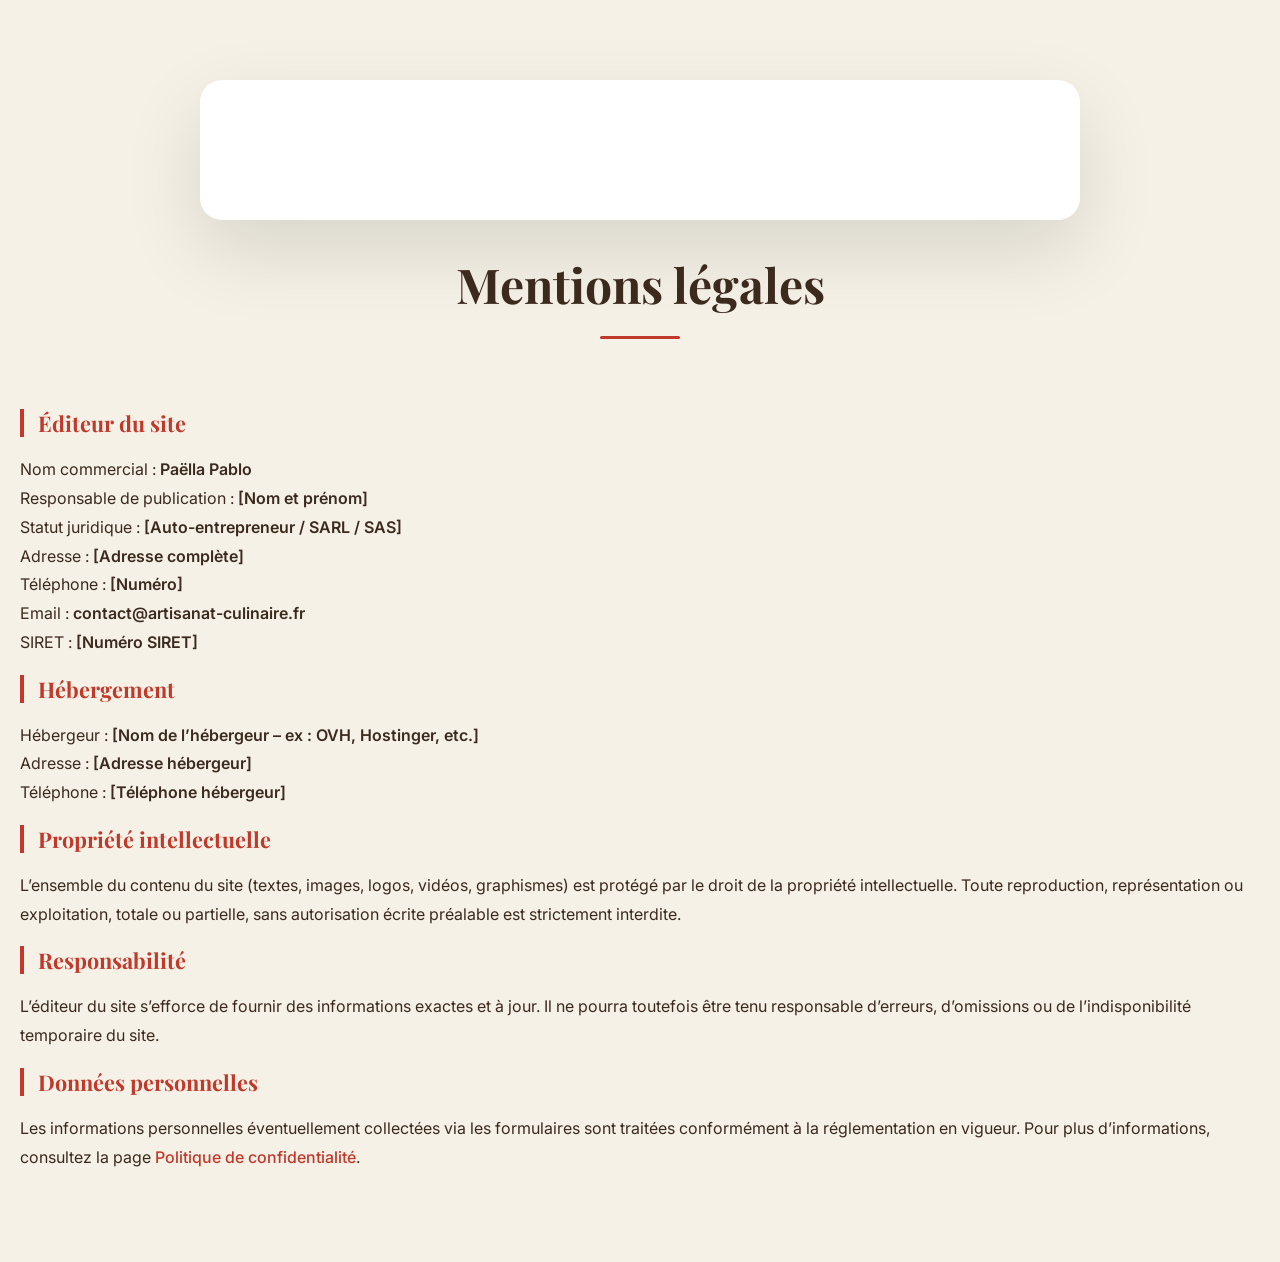
<file: mentions-legales.html>
<!DOCTYPE html>
<html lang="fr">

<head>
    <meta charset="UTF-8">
    <title>Mentions légales</title>
    <meta name="viewport" content="width=device-width, initial-scale=1.0">

    <div class="legal-container">
        <link rel="stylesheet" href="legal.css">
        <link
            href="https://fonts.googleapis.com/css2?family=Playfair+Display:wght@500;600;700&family=Inter:wght@400;500;600&display=swap"
            rel="stylesheet">

    </div>

</head>

<body>

    <h1>Mentions légales</h1>

    <h2>Éditeur du site</h2>
    <p>
        Nom commercial : <strong>Paëlla Pablo</strong><br>
        Responsable de publication : <strong>[Nom et prénom]</strong><br>
        Statut juridique : <strong>[Auto-entrepreneur / SARL / SAS]</strong><br>
        Adresse : <strong>[Adresse complète]</strong><br>
        Téléphone : <strong>[Numéro]</strong><br>
        Email : <strong>contact@artisanat-culinaire.fr</strong><br>
        SIRET : <strong>[Numéro SIRET]</strong>
    </p>

    <h2>Hébergement</h2>
    <p>
        Hébergeur : <strong>[Nom de l’hébergeur – ex : OVH, Hostinger, etc.]</strong><br>
        Adresse : <strong>[Adresse hébergeur]</strong><br>
        Téléphone : <strong>[Téléphone hébergeur]</strong>
    </p>

    <h2>Propriété intellectuelle</h2>
    <p>
        L’ensemble du contenu du site (textes, images, logos, vidéos, graphismes) est protégé par le droit de la
        propriété intellectuelle.
        Toute reproduction, représentation ou exploitation, totale ou partielle, sans autorisation écrite préalable est
        strictement interdite.
    </p>

    <h2>Responsabilité</h2>
    <p>
        L’éditeur du site s’efforce de fournir des informations exactes et à jour.
        Il ne pourra toutefois être tenu responsable d’erreurs, d’omissions ou de l’indisponibilité temporaire du site.
    </p>

    <h2>Données personnelles</h2>
    <p>
        Les informations personnelles éventuellement collectées via les formulaires sont traitées conformément à la
        réglementation en vigueur.
        Pour plus d’informations, consultez la page <a href="politique-confidentialite.html">Politique de
            confidentialité</a>.
    </p>

</body>

</html>
</file>
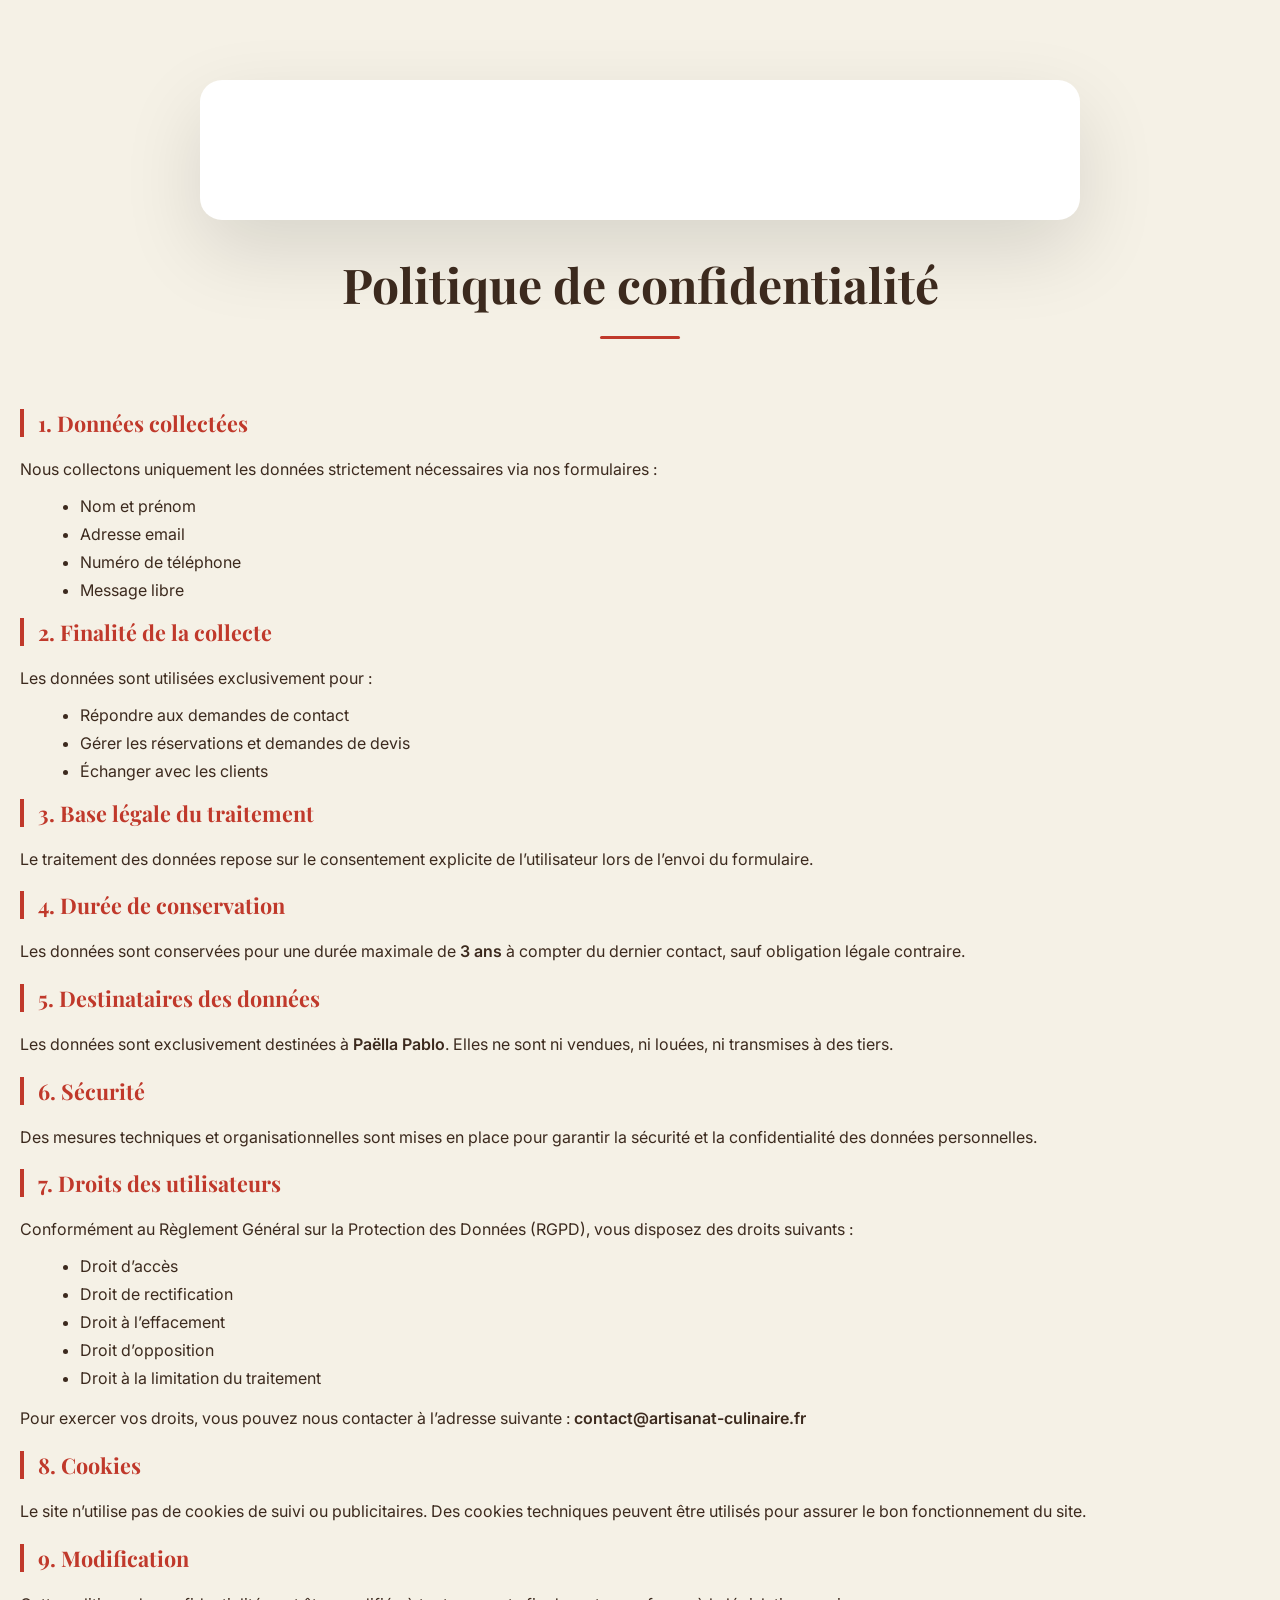
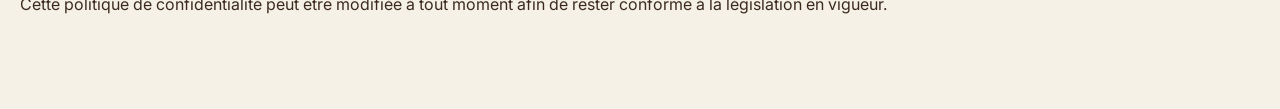
<file: politique-confidentialite.html>
<!DOCTYPE html>
<html lang="fr">

<head>
    <meta charset="UTF-8">
    <title>Politique de confidentialité</title>
    <meta name="viewport" content="width=device-width, initial-scale=1.0">

    <div class="legal-container">
        <link rel="stylesheet" href="legal.css">
        <link
            href="https://fonts.googleapis.com/css2?family=Playfair+Display:wght@500;600;700&family=Inter:wght@400;500;600&display=swap"
            rel="stylesheet">

    </div>


</head>

<body>

    <h1>Politique de confidentialité</h1>

    <h2>1. Données collectées</h2>
    <p>
        Nous collectons uniquement les données strictement nécessaires via nos formulaires :
    </p>
    <ul>
        <li>Nom et prénom</li>
        <li>Adresse email</li>
        <li>Numéro de téléphone</li>
        <li>Message libre</li>
    </ul>

    <h2>2. Finalité de la collecte</h2>
    <p>
        Les données sont utilisées exclusivement pour :
    </p>
    <ul>
        <li>Répondre aux demandes de contact</li>
        <li>Gérer les réservations et demandes de devis</li>
        <li>Échanger avec les clients</li>
    </ul>

    <h2>3. Base légale du traitement</h2>
    <p>
        Le traitement des données repose sur le consentement explicite de l’utilisateur lors de l’envoi du formulaire.
    </p>

    <h2>4. Durée de conservation</h2>
    <p>
        Les données sont conservées pour une durée maximale de <strong>3 ans</strong> à compter du dernier contact, sauf
        obligation légale contraire.
    </p>

    <h2>5. Destinataires des données</h2>
    <p>
        Les données sont exclusivement destinées à <strong>Paëlla Pablo</strong>.
        Elles ne sont ni vendues, ni louées, ni transmises à des tiers.
    </p>

    <h2>6. Sécurité</h2>
    <p>
        Des mesures techniques et organisationnelles sont mises en place pour garantir la sécurité et la confidentialité
        des données personnelles.
    </p>

    <h2>7. Droits des utilisateurs</h2>
    <p>
        Conformément au Règlement Général sur la Protection des Données (RGPD), vous disposez des droits suivants :
    </p>
    <ul>
        <li>Droit d’accès</li>
        <li>Droit de rectification</li>
        <li>Droit à l’effacement</li>
        <li>Droit d’opposition</li>
        <li>Droit à la limitation du traitement</li>
    </ul>

    <p>
        Pour exercer vos droits, vous pouvez nous contacter à l’adresse suivante :
        <strong>contact@artisanat-culinaire.fr</strong>
    </p>

    <h2>8. Cookies</h2>
    <p>
        Le site n’utilise pas de cookies de suivi ou publicitaires.
        Des cookies techniques peuvent être utilisés pour assurer le bon fonctionnement du site.
    </p>

    <h2>9. Modification</h2>
    <p>
        Cette politique de confidentialité peut être modifiée à tout moment afin de rester conforme à la législation en
        vigueur.
    </p>

</body>

</html>
</file>
<file: legal.css>
/* =========================
   RESET & BASE
========================= */

* {
    box-sizing: border-box;
}

body {
    margin: 0;
    padding: 80px 20px;
    font-family: 'Inter', sans-serif;
    background: #F5F1E6;
    color: #3C2A1E;
}

/* =========================
     CARTE CENTRALE
  ========================= */

.legal-container {
    max-width: 880px;
    margin: auto;
    background: #ffffff;
    padding: 70px 70px;
    border-radius: 22px;
    box-shadow: 0 30px 80px rgba(0, 0, 0, 0.12);
}

/* =========================
     TITRE PRINCIPAL
  ========================= */

h1 {
    font-family: 'Playfair Display', serif;
    font-size: 3rem;
    text-align: center;
    margin-bottom: 70px;
    position: relative;
}

h1::after {
    content: "";
    width: 80px;
    height: 3px;
    background: #C0392B;
    display: block;
    margin: 20px auto 0;
    border-radius: 2px;
}

/* =========================
     SECTIONS
  ========================= */

section {
    margin-bottom: 50px;
}

h2 {
    font-family: 'Playfair Display', serif;
    font-size: 1.35rem;
    color: #C0392B;
    margin-bottom: 18px;
    padding-left: 14px;
    border-left: 4px solid #C0392B;
}

/* =========================
     TEXTE
  ========================= */

p {
    font-size: 1rem;
    line-height: 1.8;
    margin-bottom: 10px;
}

strong {
    font-weight: 600;
}

/* =========================
     LISTES
  ========================= */

ul {
    margin: 12px 0 0 20px;
}

li {
    margin-bottom: 8px;
}

/* =========================
     LIENS
  ========================= */

a {
    color: #C0392B;
    text-decoration: none;
    font-weight: 500;
}

a:hover {
    text-decoration: underline;
}

/* =========================
     RESPONSIVE
  ========================= */

@media (max-width: 768px) {
    .legal-container {
        padding: 40px 30px;
    }

    h1 {
        font-size: 2.2rem;
        margin-bottom: 50px;
    }
}
</file>
